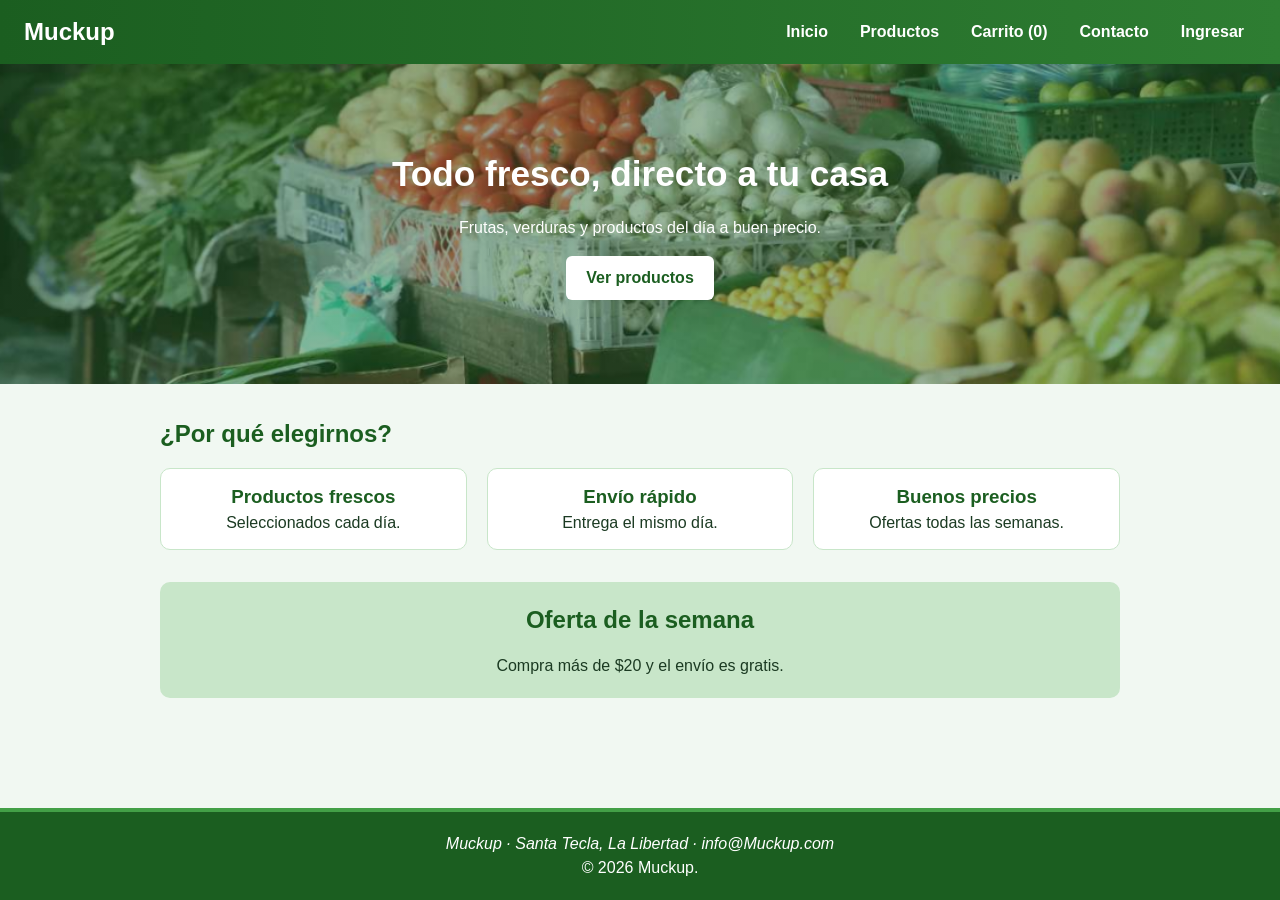
<file: index.html>
<!DOCTYPE html>
<html lang="es">
<head>
  <meta charset="UTF-8">
  <meta name="viewport" content="width=device-width, initial-scale=1.0">
  <title>Muckup- Inicio</title>
  <link rel="stylesheet" href="css/estilos.css">
</head>
<body>
  <header>
    <h1> Muckup</h1>
    <nav>
      <ul>
        <li><a href="index.html">Inicio</a></li>
        <li><a href="productos.html">Productos</a></li>
        <li><a href="carrito.html">Carrito (<span class="contador">0</span>)</a></li>
        <li><a href="contacto.html">Contacto</a></li>
        <li><a href="login.html">Ingresar</a></li>
      </ul>
    </nav>
  </header>

  <section class="banner">
    <h2>Todo fresco, directo a tu casa</h2>
    <p>Frutas, verduras y productos del día a buen precio.</p>
    <p><a class="btn" href="productos.html">Ver productos</a></p>
  </section>

  <main>
    <section>
      <h2>¿Por qué elegirnos?</h2>
      <section class="rejilla">
        <article class="tarjeta"><h3>Productos frescos</h3><p>Seleccionados cada día.</p></article>
        <article class="tarjeta"><h3>Envío rápido</h3><p>Entrega el mismo día.</p></article>
        <article class="tarjeta"><h3>Buenos precios</h3><p>Ofertas todas las semanas.</p></article>
      </section>
    </section>

    <aside>
      <h2>Oferta de la semana</h2>
      <p>Compra más de $20 y el envío es gratis.</p>
    </aside>
  </main>

  <footer>
    <address>Muckup · Santa Tecla, La Libertad · info@Muckup.com</address>
    <p>&copy; 2026 Muckup.</p>
  </footer>
  <script src="js/app.js"></script>
</body>
</html>
</file>
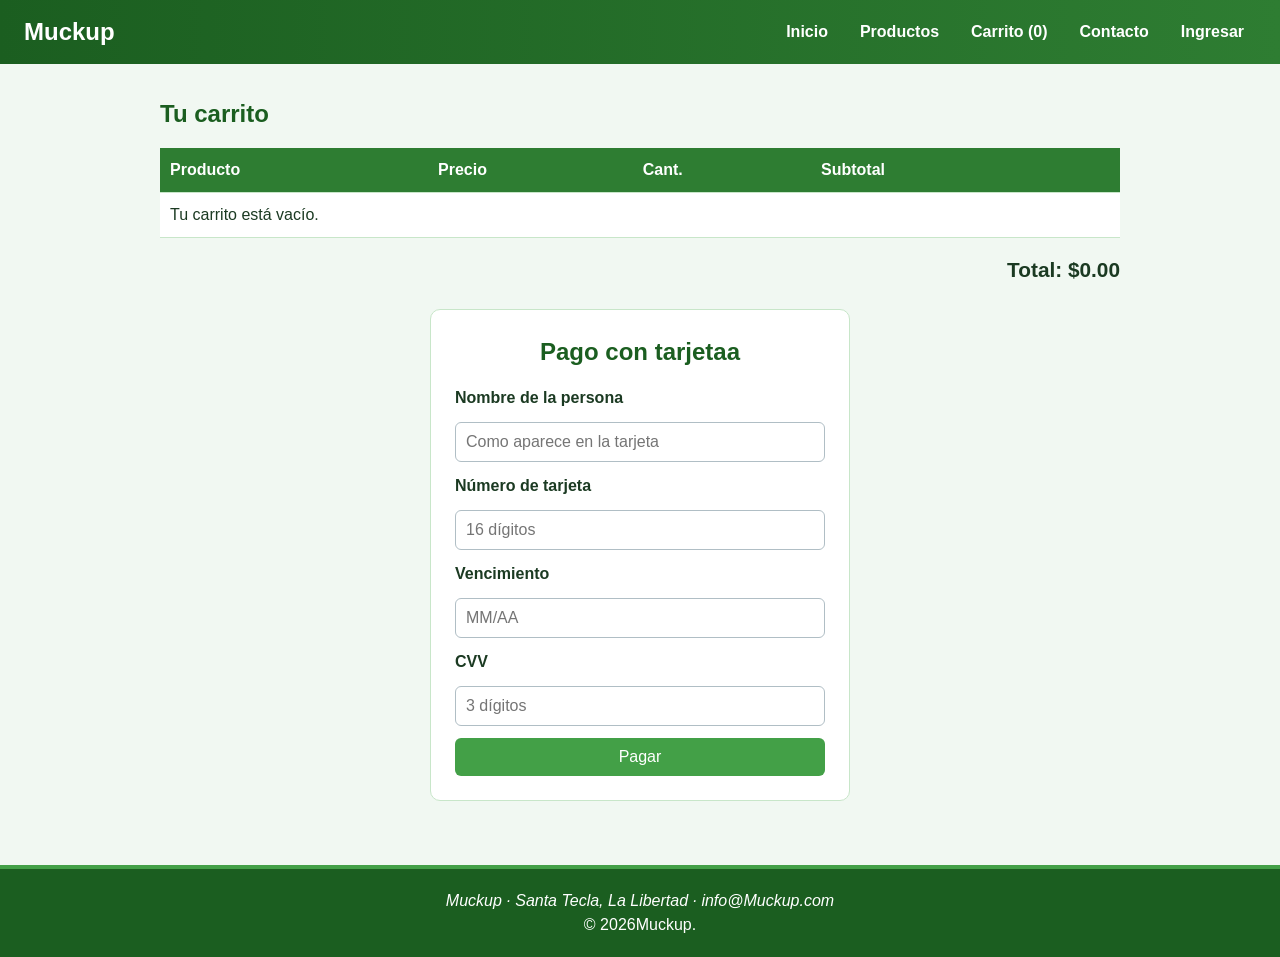
<file: carrito.html>
<!DOCTYPE html>
<html lang="es">
<head>
  <meta charset="UTF-8">
  <meta name="viewport" content="width=device-width, initial-scale=1.0">
  <title>Muckup - Carrito</title>
  <link rel="stylesheet" href="css/estilos.css">
</head>
<body>
  <header>
    <h1> Muckup</h1>
    <nav>
      <ul>
        <li><a href="index.html">Inicio</a></li>
        <li><a href="productos.html">Productos</a></li>
        <li><a href="carrito.html">Carrito (<span class="contador">0</span>)</a></li>
        <li><a href="contacto.html">Contacto</a></li>
        <li><a href="login.html">Ingresar</a></li>
      </ul>
    </nav>
  </header>

  <main>
    <section>
      <h2>Tu carrito</h2>
      <section class="carrito-scroll">
        <table>
          <thead>
            <tr><th>Producto</th><th>Precio</th><th>Cant.</th><th>Subtotal</th><th></th></tr>
          </thead>
          <tbody id="cuerpo-carrito"></tbody>
        </table>
      </section>
      <p class="total">Total: <span id="total">$0.00</span></p>
    </section>

    <form class="formulario" id="form-pago">
      <h2>Pago con tarjetaa</h2>

      <label for="titular">Nombre de la persona</label>
      <input type="text" id="titular" placeholder="Como aparece en la tarjeta" required>

      <label for="tarjeta">Número de tarjeta</label>
      <input type="text" id="tarjeta" inputmode="numeric" placeholder="16 dígitos"
             pattern="[0-9]{16}" title="Escribe 16 números, sin espacios" required>

      <label for="vence">Vencimiento</label>
      <input type="text" id="vence" placeholder="MM/AA"
             pattern="(0[1-9]|1[0-2])\/[0-9]{2}" title="Formato MM/AA, por ejemplo 08/28" required>

      <label for="cvv">CVV</label>
      <input type="password" id="cvv" inputmode="numeric" placeholder="3 dígitos"
             pattern="[0-9]{3}" title="Escribe 3 números" required>

      <button type="submit" class="btn">Pagar</button>
    </form>
  </main>

  <footer>
    <address>Muckup · Santa Tecla, La Libertad · info@Muckup.com</address>
    <p>&copy; 2026Muckup. </p>
  </footer>
  <script src="js/app.js"></script>
</body>
</html>
</file>
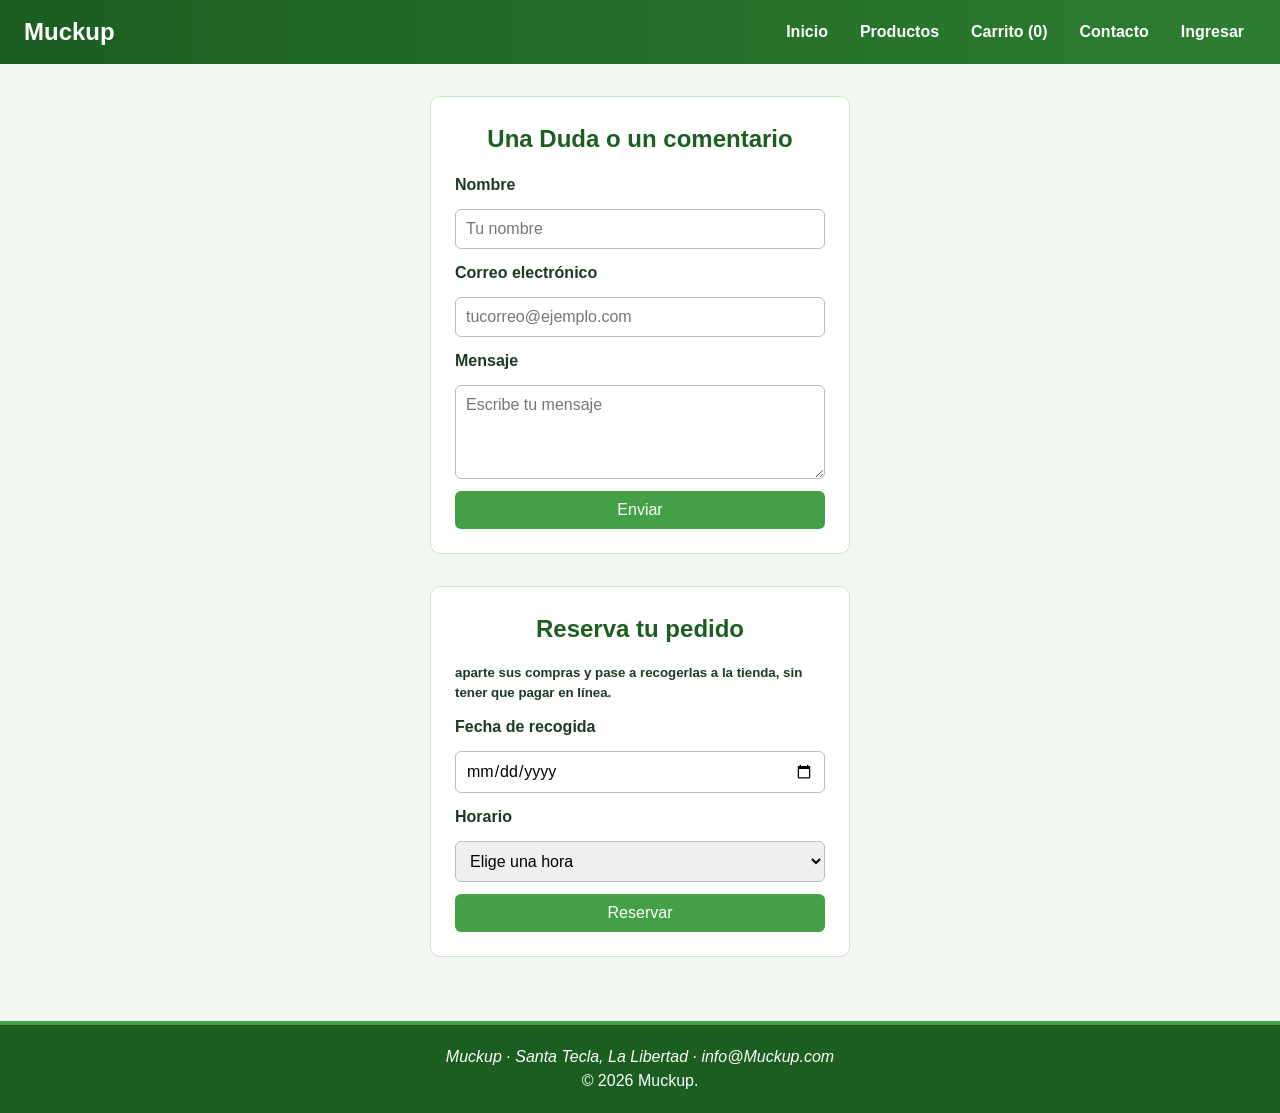
<file: contacto.html>
<!DOCTYPE html>
<html lang="es">
<head>
  <meta charset="UTF-8">
  <meta name="viewport" content="width=device-width, initial-scale=1.0">
  <title>Muckup - Contacto y reservas</title>
  <link rel="stylesheet" href="css/estilos.css">
</head>
<body>
  <header>
    <h1> Muckup</h1>
    <nav>
      <ul>
        <li><a href="index.html">Inicio</a></li>
        <li><a href="productos.html">Productos</a></li>
        <li><a href="carrito.html">Carrito (<span class="contador">0</span>)</a></li>
        <li><a href="contacto.html">Contacto</a></li>
        <li><a href="login.html">Ingresar</a></li>
      </ul>
    </nav>
  </header>

  <main>
    <form class="formulario" action="index.html">
      <h2>Una Duda o un comentario</h2>

      <label for="nombre">Nombre</label>
      <input type="text" id="nombre" placeholder="Tu nombre" required>

      <label for="email">Correo electrónico</label>
      <input type="email" id="email" placeholder="tucorreo@ejemplo.com" required>

      <label for="mensaje">Mensaje</label>
      <textarea id="mensaje" rows="4" placeholder="Escribe tu mensaje" required></textarea>

      <button type="submit" class="btn">Enviar</button>
    </form>

    <form class="formulario" action="index.html">
      <h2>Reserva tu pedido</h2>
      <h5>aparte sus compras y pase a recogerlas a la tienda, sin tener que pagar en línea.</h5>
      <label for="fecha">Fecha de recogida</label>
      <input type="date" id="fecha" required>

      <label for="hora">Horario</label>
      <select id="hora" required>
        <option value="">Elige una hora</option>
        <option>Mañana (8:00 - 12:00)</option>
        <option>Tarde (1:00 - 5:00)</option>
      </select>

      <button type="submit" class="btn">Reservar</button>
    </form>
  </main>

  <footer>
    <address>Muckup · Santa Tecla, La Libertad · info@Muckup.com</address>
    <p>&copy; 2026 Muckup. </p>
  </footer>
  <script src="js/app.js"></script>
</body>
</html>
</file>
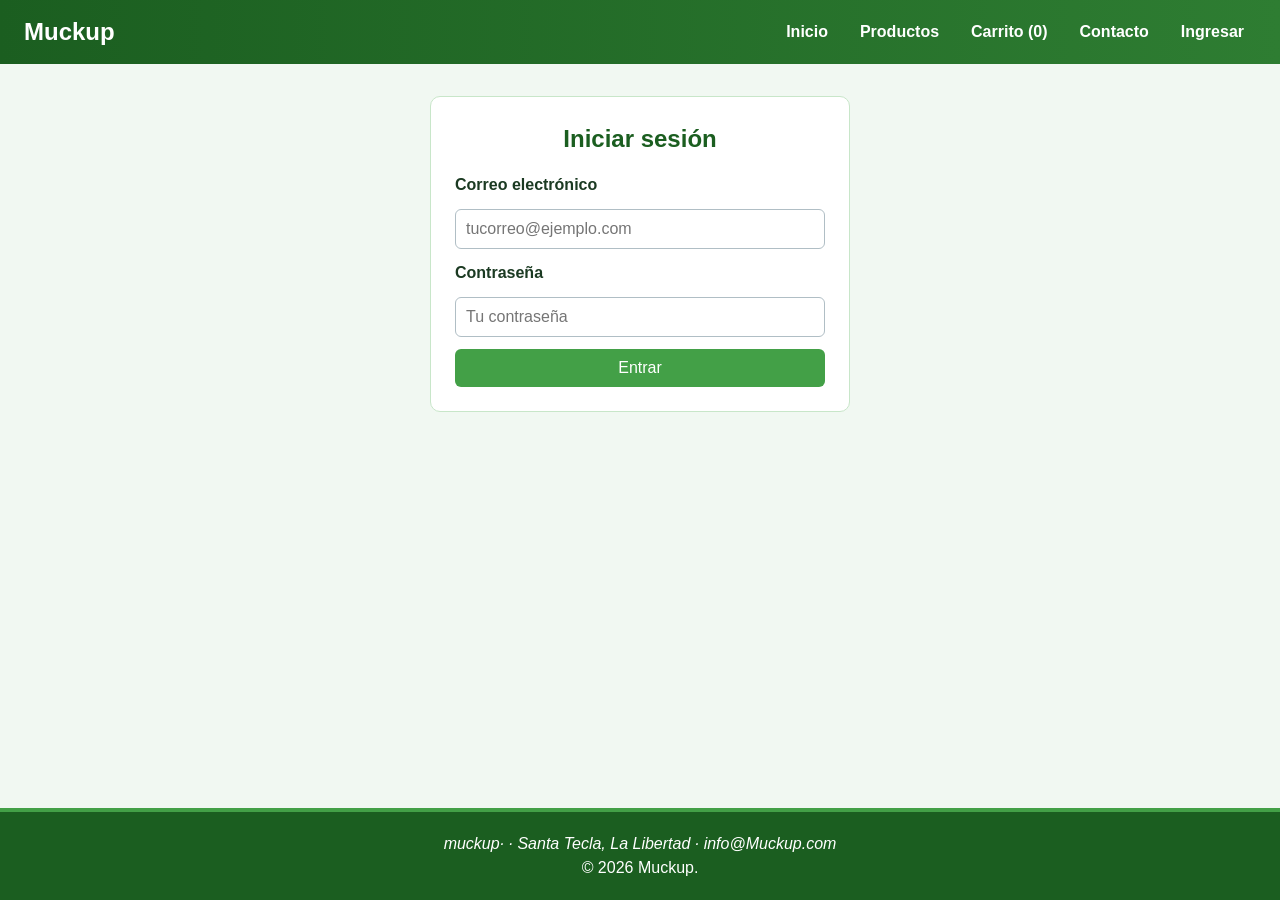
<file: login.html>
<!DOCTYPE html>
<html lang="es">
<head>
  <meta charset="UTF-8">
  <meta name="viewport" content="width=device-width, initial-scale=1.0">
  <title>Muckup - Ingresar</title>
  <link rel="stylesheet" href="css/estilos.css">
</head>
<body>
  <header>
    <h1>Muckup</h1>
    <nav>
      <ul>
        <li><a href="index.html">Inicio</a></li>
        <li><a href="productos.html">Productos</a></li>
        <li><a href="carrito.html">Carrito (<span class="contador">0</span>)</a></li>
        <li><a href="contacto.html">Contacto</a></li>
        <li><a href="login.html">Ingresar</a></li>
      </ul>
    </nav>
  </header>

  <main>
    <form class="formulario" action="index.html">
      <h2>Iniciar sesión</h2>

      <label for="correo">Correo electrónico</label>
      <input type="email" id="correo" name="correo" placeholder="tucorreo@ejemplo.com" required>

      <label for="clave">Contraseña</label>
      <input type="password" id="clave" name="clave" placeholder="Tu contraseña" minlength="6" required>

      <button type="submit" class="btn">Entrar</button>
    </form>
  </main>

  <footer>
    <address>muckup· · Santa Tecla, La Libertad · info@Muckup.com</address>
    <p>&copy; 2026 Muckup.</p>
  </footer>
  <script src="js/app.js"></script>
</body>
</html>
</file>
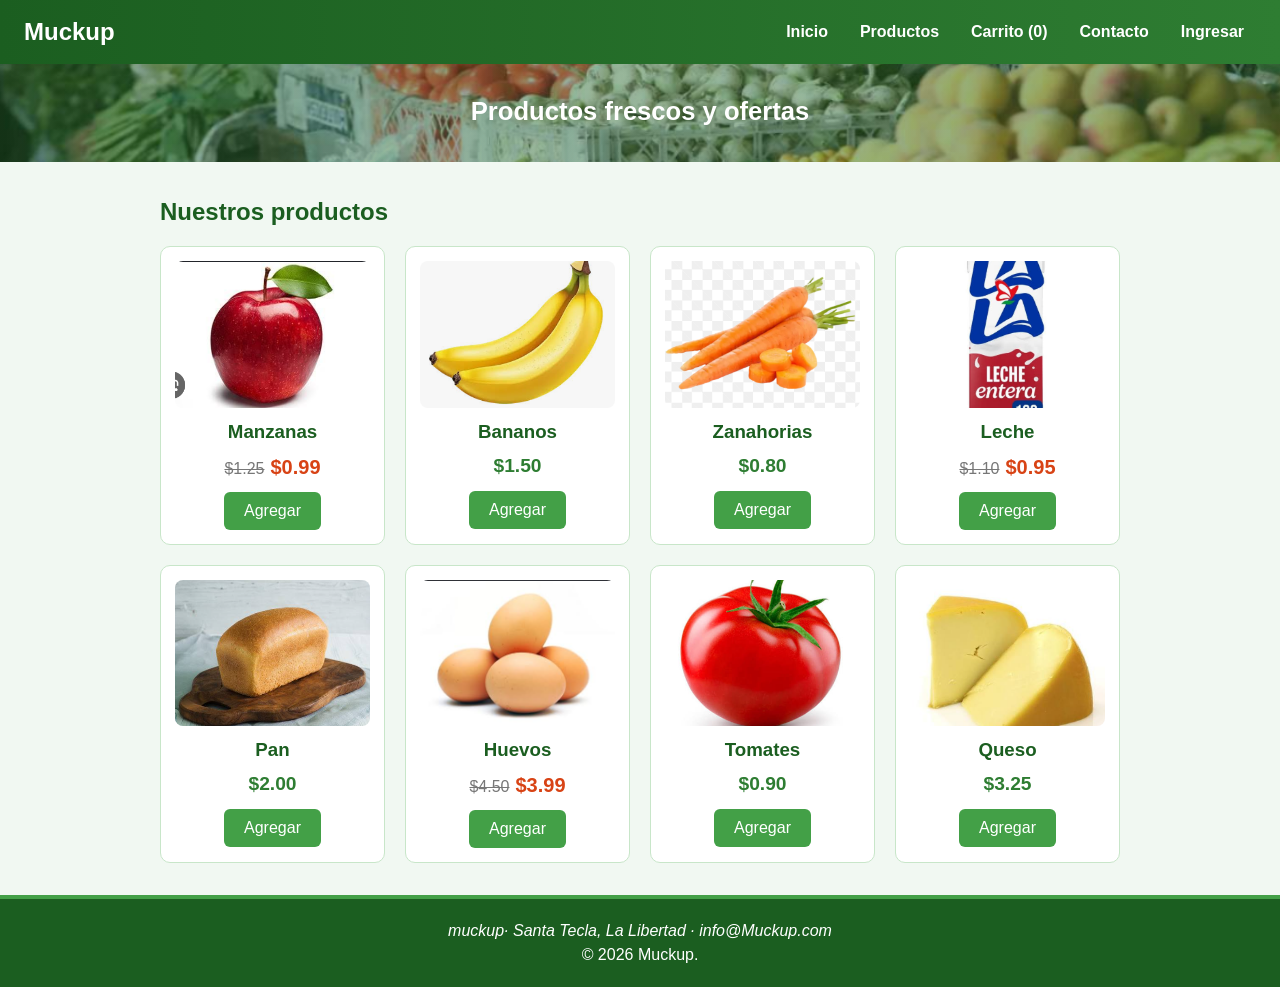
<file: productos.html>
<!DOCTYPE html>
<html lang="es">
<head>
  <meta charset="UTF-8">
  <meta name="viewport" content="width=device-width, initial-scale=1.0">
  <title>Muckup - Productos</title>
  <link rel="stylesheet" href="css/estilos.css">
</head>
<body>
  <header>
    <h1> Muckup</h1>
    <nav>
      <ul>
        <li><a href="index.html">Inicio</a></li>
        <li><a href="productos.html">Productos</a></li>
        <li><a href="carrito.html">Carrito (<span class="contador">0</span>)</a></li>
        <li><a href="contacto.html">Contacto</a></li>
        <li><a href="login.html">Ingresar</a></li>
      </ul>
    </nav>
  </header>

  <section class="banner banner-chico">
    <h2>Productos frescos y ofertas</h2>
  </section>

  <main>
    <h2>Nuestros productos</h2>
    <section class="rejilla">

      <article class="tarjeta">
        <figure><img src="img/manzanas.png" alt="Manzanas"></figure>
        <h3>Manzanas</h3>
        <p class="precios"><del class="precio-antes">$1.25</del><strong class="precio-oferta">$0.99</strong></p>
        <button type="button" class="btn btn-agregar" data-nombre="Manzanas" data-precio="0.99">Agregar</button>
      </article>

      <article class="tarjeta">
        <figure><img src="img/bananos.png" alt="Bananos"></figure>
        <h3>Bananos</h3>
        <p class="precios"><span class="precio">$1.50</span></p>
        <button type="button" class="btn btn-agregar" data-nombre="Bananos" data-precio="1.50">Agregar</button>
      </article>

      <article class="tarjeta">
        <figure><img src="img/zanahorias.png" alt="Zanahorias"></figure>
        <h3>Zanahorias</h3>
        <p class="precios"><span class="precio">$0.80</span></p>
        <button type="button" class="btn btn-agregar" data-nombre="Zanahorias" data-precio="0.80">Agregar</button>
      </article>

      <article class="tarjeta">
        <figure><img src="img/leche.png" alt="Leche"></figure>
        <h3>Leche</h3>
        <p class="precios"><del class="precio-antes">$1.10</del><strong class="precio-oferta">$0.95</strong></p>
        <button type="button" class="btn btn-agregar" data-nombre="Leche" data-precio="0.95">Agregar</button>
      </article>

      <article class="tarjeta">
        <figure><img src="img/pan.png" alt="Pan"></figure>
        <h3>Pan</h3>
        <p class="precios"><span class="precio">$2.00</span></p>
        <button type="button" class="btn btn-agregar" data-nombre="Pan" data-precio="2.00">Agregar</button>
      </article>

      <article class="tarjeta">
        <figure><img src="img/huevos.png" alt="Huevos"></figure>
        <h3>Huevos</h3>
        <p class="precios"><del class="precio-antes">$4.50</del><strong class="precio-oferta">$3.99</strong></p>
        <button type="button" class="btn btn-agregar" data-nombre="Huevos" data-precio="3.99">Agregar</button>
      </article>

      <article class="tarjeta">
        <figure><img src="img/tomates.png" alt="Tomates"></figure>
        <h3>Tomates</h3>
        <p class="precios"><span class="precio">$0.90</span></p>
        <button type="button" class="btn btn-agregar" data-nombre="Tomates" data-precio="0.90">Agregar</button>
      </article>

      <article class="tarjeta">
        <figure><img src="img/queso.png" alt="Queso"></figure>
        <h3>Queso</h3>
        <p class="precios"><span class="precio">$3.25</span></p>
        <button type="button" class="btn btn-agregar" data-nombre="Queso" data-precio="3.25">Agregar</button>
      </article>

    </section>
  </main>

  <footer>
    <address>muckup· Santa Tecla, La Libertad · info@Muckup.com</address>
    <p>&copy; 2026 Muckup.</p>
  </footer>
  <script src="js/app.js"></script>
</body>
</html>
</file>
<file: css/estilos.css>
/* ===== VARIABLES ===== */
:root {
  --verde-oscuro: #1b5e20;
  --verde: #2e7d32;
  --verde-medio: #43a047;
  --verde-claro: #c8e6c9;
  --fondo: #f1f8f2;
  --texto: #1b3a22;
  --oferta: #d84315;
  --radio: 10px;
}

/* ===== BASE ===== */
* { box-sizing: border-box; margin: 0; padding: 0; }
body {
  font-family: Arial, sans-serif;
  background: var(--fondo);
  color: var(--texto);
  line-height: 1.5;
  min-height: 100vh;
  display: flex;
  flex-direction: column;
}
main { flex: 1; width: 100%; max-width: 1000px; margin: 0 auto; padding: 32px 20px; }
h1, h2 { color: var(--verde-oscuro); margin-bottom: 16px; }

/* ===== ENCABEZADO Y MENÚ ===== */
header {
  background: linear-gradient(90deg, var(--verde-oscuro), var(--verde));
  color: #fff;
  padding: 14px 24px;
  display: flex;
  flex-wrap: wrap;
  justify-content: space-between;
  align-items: center;
  gap: 12px;
}
header h1 { color: #fff; margin: 0; font-size: 1.5rem; }
nav ul { list-style: none; display: flex; flex-wrap: wrap; gap: 8px; }
nav a {
  color: #fff;
  text-decoration: none;
  font-weight: bold;
  padding: 6px 12px;
  border-radius: 6px;
  transition: background 0.3s;
}
nav a:hover { background: var(--verde-oscuro); }

/* ===== BANNER ===== */
.banner {
  background: linear-gradient(rgba(27, 94, 32, 0.45), rgba(27, 94, 32, 0.45)), url("../img/banner.png") center / cover no-repeat;
  color: #fff;
  text-align: center;
  padding: 56px 20px;
  min-height: 320px;
  display: flex;
  flex-direction: column;
  justify-content: center;
  align-items: center;
}
.banner h2 { color: #fff; font-size: 2.2rem; }
.banner .emojis { font-size: 2.5rem; letter-spacing: 6px; margin-bottom: 8px; }
.banner .btn { background: #fff; color: var(--verde-oscuro); margin-top: 16px; font-weight: bold; }
.banner .btn:hover { background: var(--verde-claro); }
.banner-chico { padding: 28px 20px; min-height: 0; }
.banner-chico h2 { font-size: 1.6rem; margin-bottom: 4px; }

/* ===== BOTONES ===== */
.btn {
  display: inline-block;
  background: var(--verde-medio);
  color: #fff;
  border: none;
  padding: 10px 20px;
  border-radius: 6px;
  cursor: pointer;
  font-size: 1rem;
  text-decoration: none;
  transition: background 0.3s, transform 0.2s;
}
.btn:hover { background: var(--verde-oscuro); transform: scale(1.05); }
.btn.agregado { background: var(--verde-oscuro); }

/* ===== REJILLA Y TARJETAS ===== */
.rejilla {
  display: grid;
  grid-template-columns: repeat(auto-fit, minmax(210px, 1fr));
  gap: 20px;
}
.tarjeta {
  background: #fff;
  border: 1px solid var(--verde-claro);
  border-radius: var(--radio);
  padding: 14px;
  text-align: center;
  transition: transform 0.3s, box-shadow 0.3s;
}
.tarjeta:hover { transform: translateY(-6px); box-shadow: 0 8px 18px rgba(0, 0, 0, 0.15); }
.tarjeta figure {
  aspect-ratio: 4 / 3;        /* todas las fotos con la misma proporción */
  overflow: hidden;
  border-radius: 8px;
  margin-bottom: 10px;
}
.tarjeta img {
  width: 100%;
  height: 100%;
  object-fit: cover;          /* no se deforman */
  transition: transform 0.4s;
}
.tarjeta:hover img { transform: scale(1.12); }   /* zoom suave */

/* ===== PRECIOS ===== */
.precios { margin: 6px 0 10px; }
.precio { font-weight: bold; font-size: 1.2rem; color: var(--verde); }
.precio-antes { color: #777; text-decoration: line-through; margin-right: 6px; }
.precio-oferta { color: var(--oferta); font-weight: bold; font-size: 1.25rem; }

h3 { color: var(--verde-oscuro); }

/* ===== OFERTA ===== */
aside { background: var(--verde-claro); padding: 20px; margin-top: 32px; border-radius: var(--radio); text-align: center; }

/* ===== FORMULARIOS ===== */
.formulario {
  background: #fff;
  max-width: 420px;
  margin: 0 auto 32px;
  padding: 24px;
  border-radius: var(--radio);
  border: 1px solid var(--verde-claro);
  display: flex;
  flex-direction: column;
  gap: 12px;
}
.formulario h2 { text-align: center; margin-bottom: 4px; }
.formulario label { font-weight: bold; }
.formulario input, .formulario select, .formulario textarea {
  width: 100%;
  padding: 10px;
  border: 1px solid #b0bec5;
  border-radius: 6px;
  font-size: 1rem;
  font-family: inherit;
  transition: border-color 0.3s, box-shadow 0.3s;
}
/* estado de foco suave */
.formulario input:focus, .formulario select:focus, .formulario textarea:focus {
  outline: none;
  border-color: var(--verde-medio);
  box-shadow: 0 0 0 3px rgba(67, 160, 71, 0.25);
}

/* ===== CARRITO ===== */
.carrito-scroll { overflow-x: auto; }
table { width: 100%; border-collapse: collapse; background: #fff; margin-bottom: 16px; }
th { background: var(--verde); color: #fff; }
th, td { padding: 10px; text-align: left; border-bottom: 1px solid var(--verde-claro); }
tbody tr { transition: background 0.3s; }
tbody tr:hover { background: var(--fondo); }
.total { text-align: right; font-size: 1.3rem; font-weight: bold; margin-bottom: 24px; }

/* ===== PIE ===== */
footer { background: var(--verde-oscuro); border-top: 4px solid var(--verde-medio); color: #fff; text-align: center; padding: 20px; }

/* ===== RESPONSIVO ===== */
@media (max-width: 700px) {
  header { flex-direction: column; text-align: center; }
  .banner h2 { font-size: 1.5rem; }
  .banner .emojis { font-size: 1.8rem; }
  main { padding: 20px 12px; }
}
@media (max-width: 420px) {
  .rejilla { grid-template-columns: 1fr; }
  th, td { padding: 6px; font-size: 0.85rem; }
}
</file>
